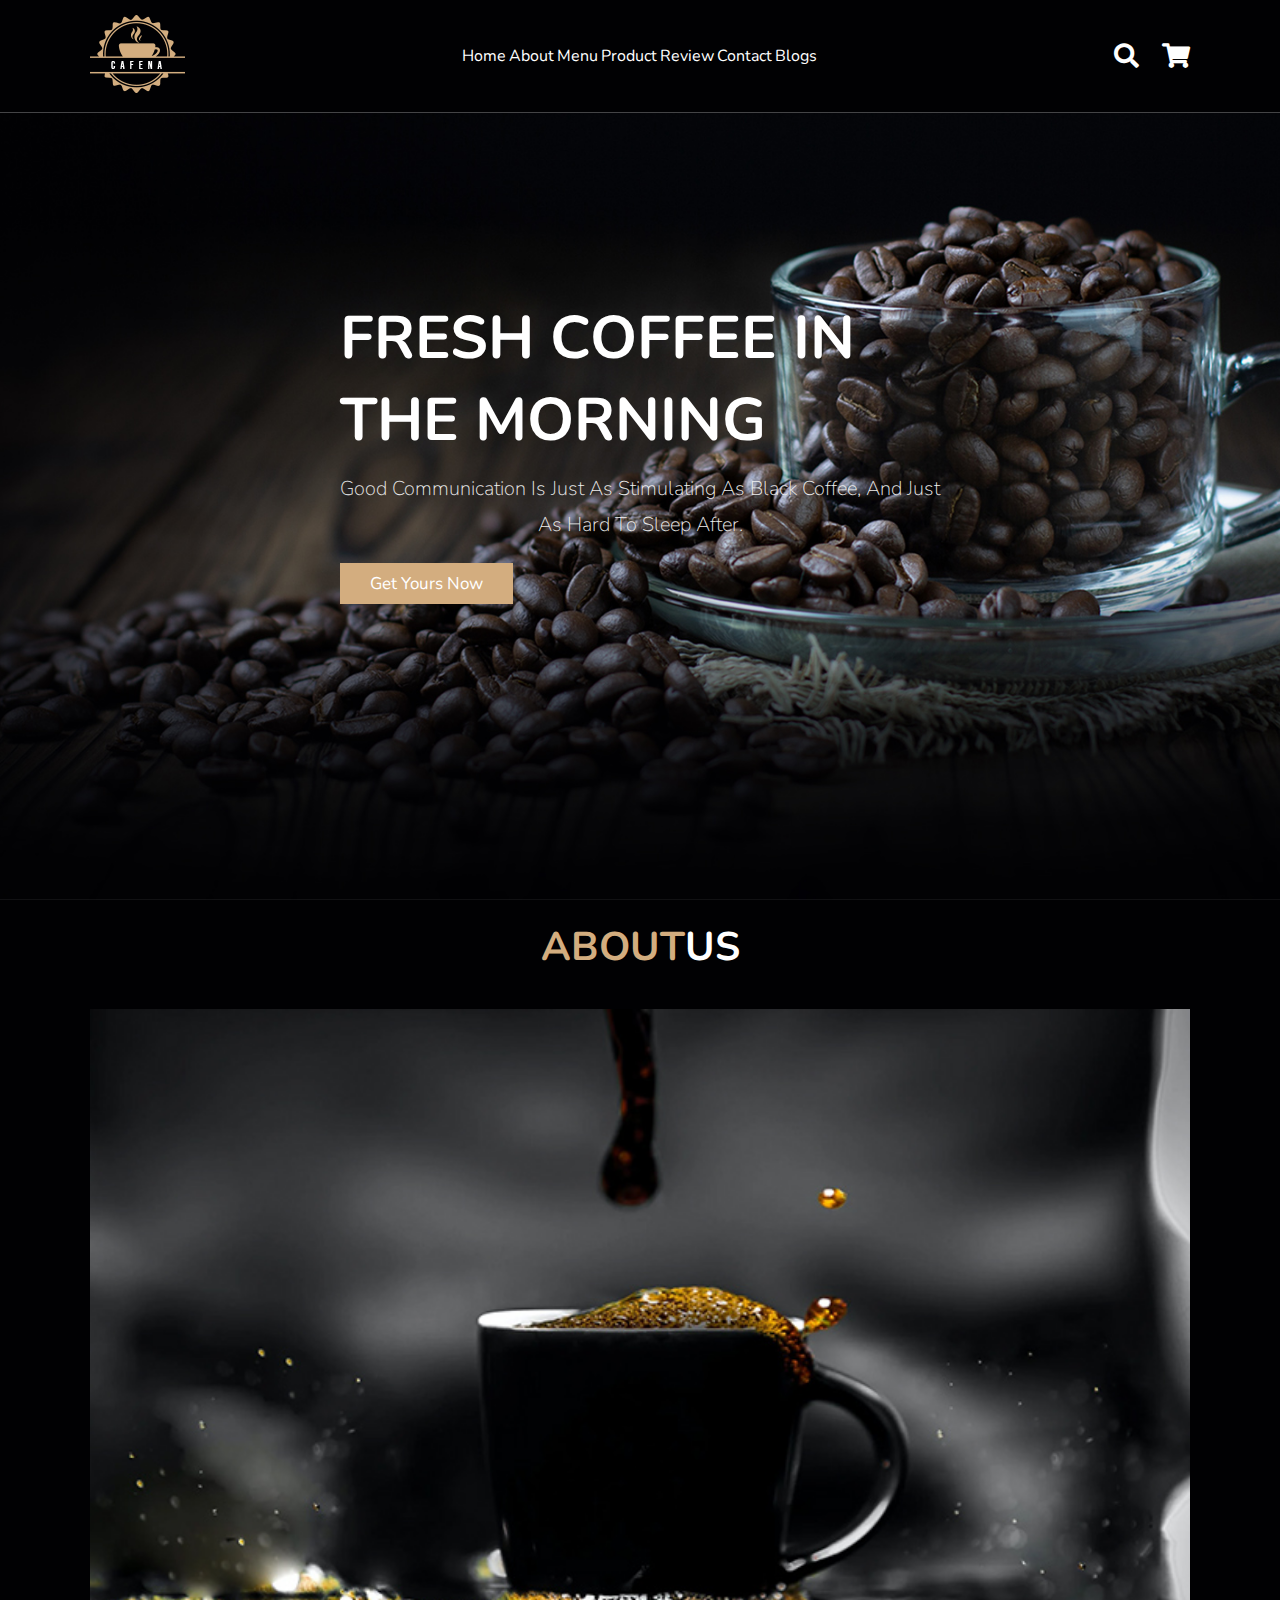
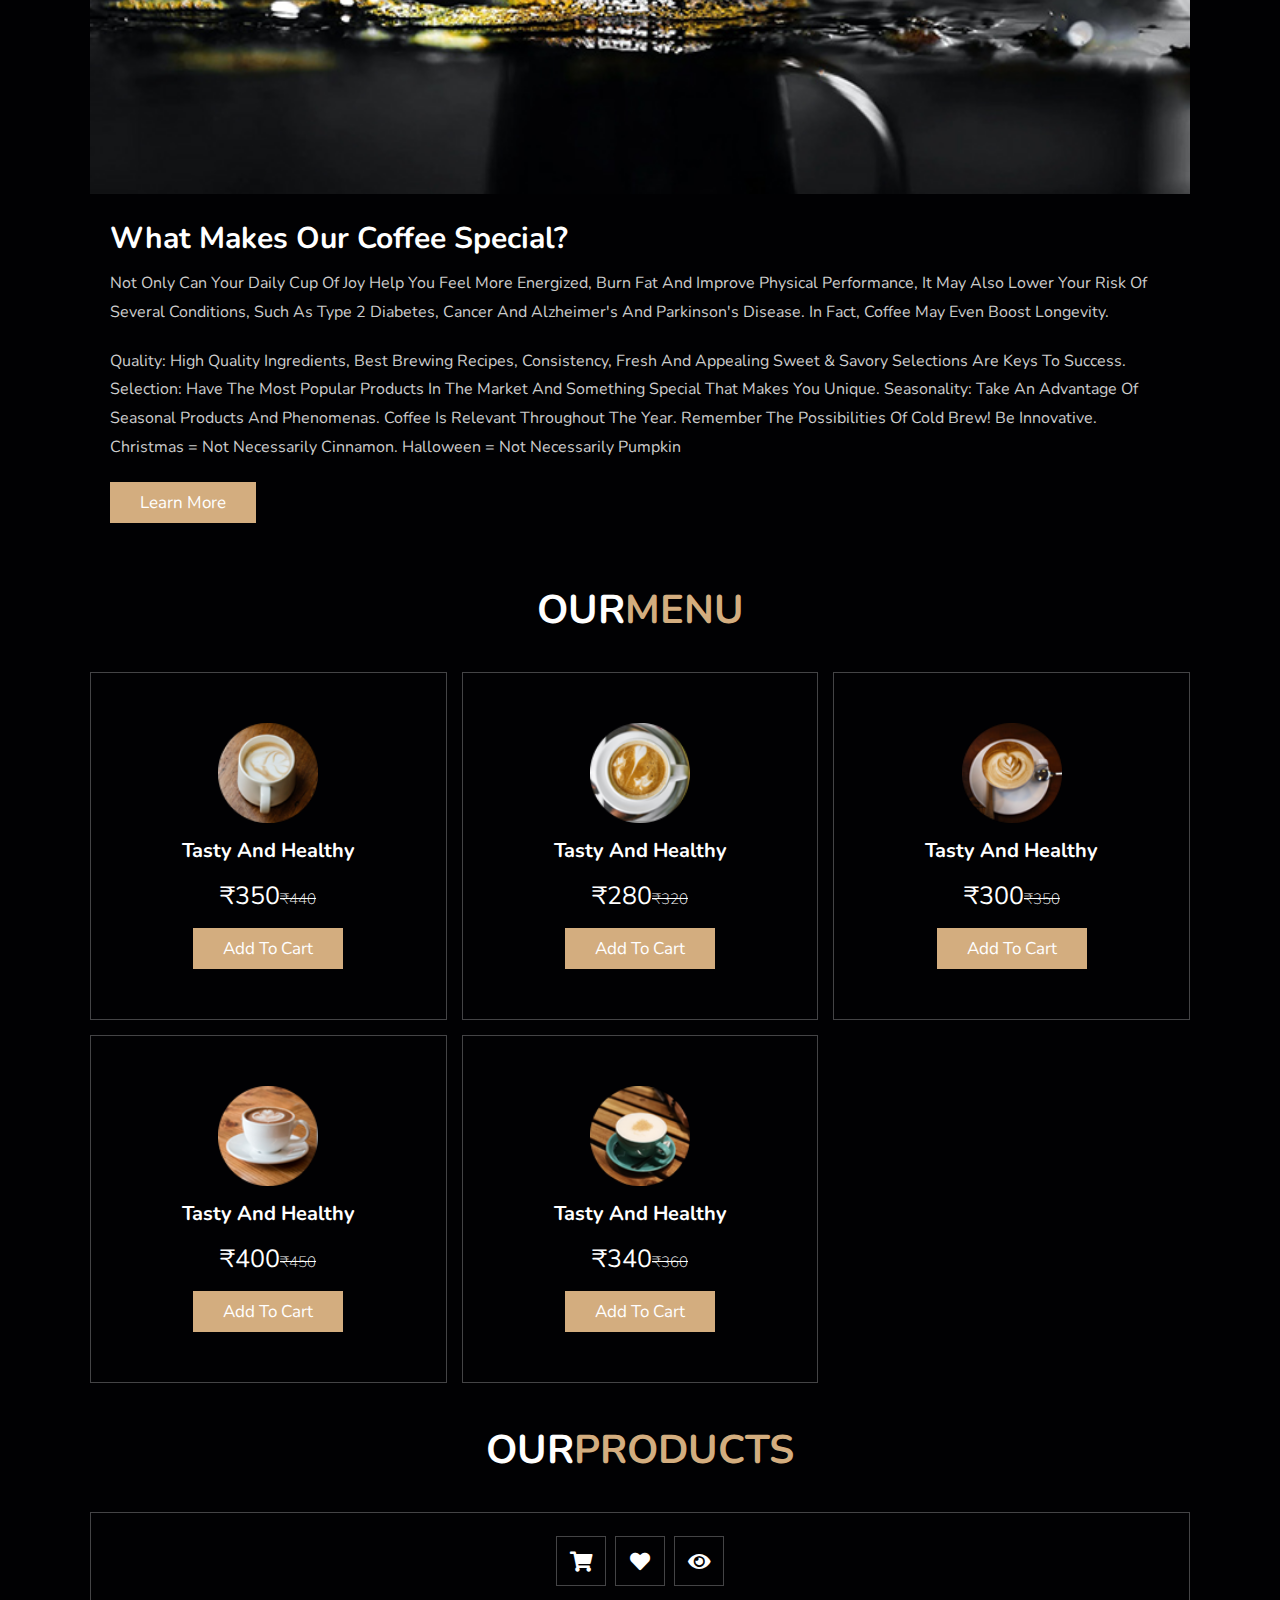
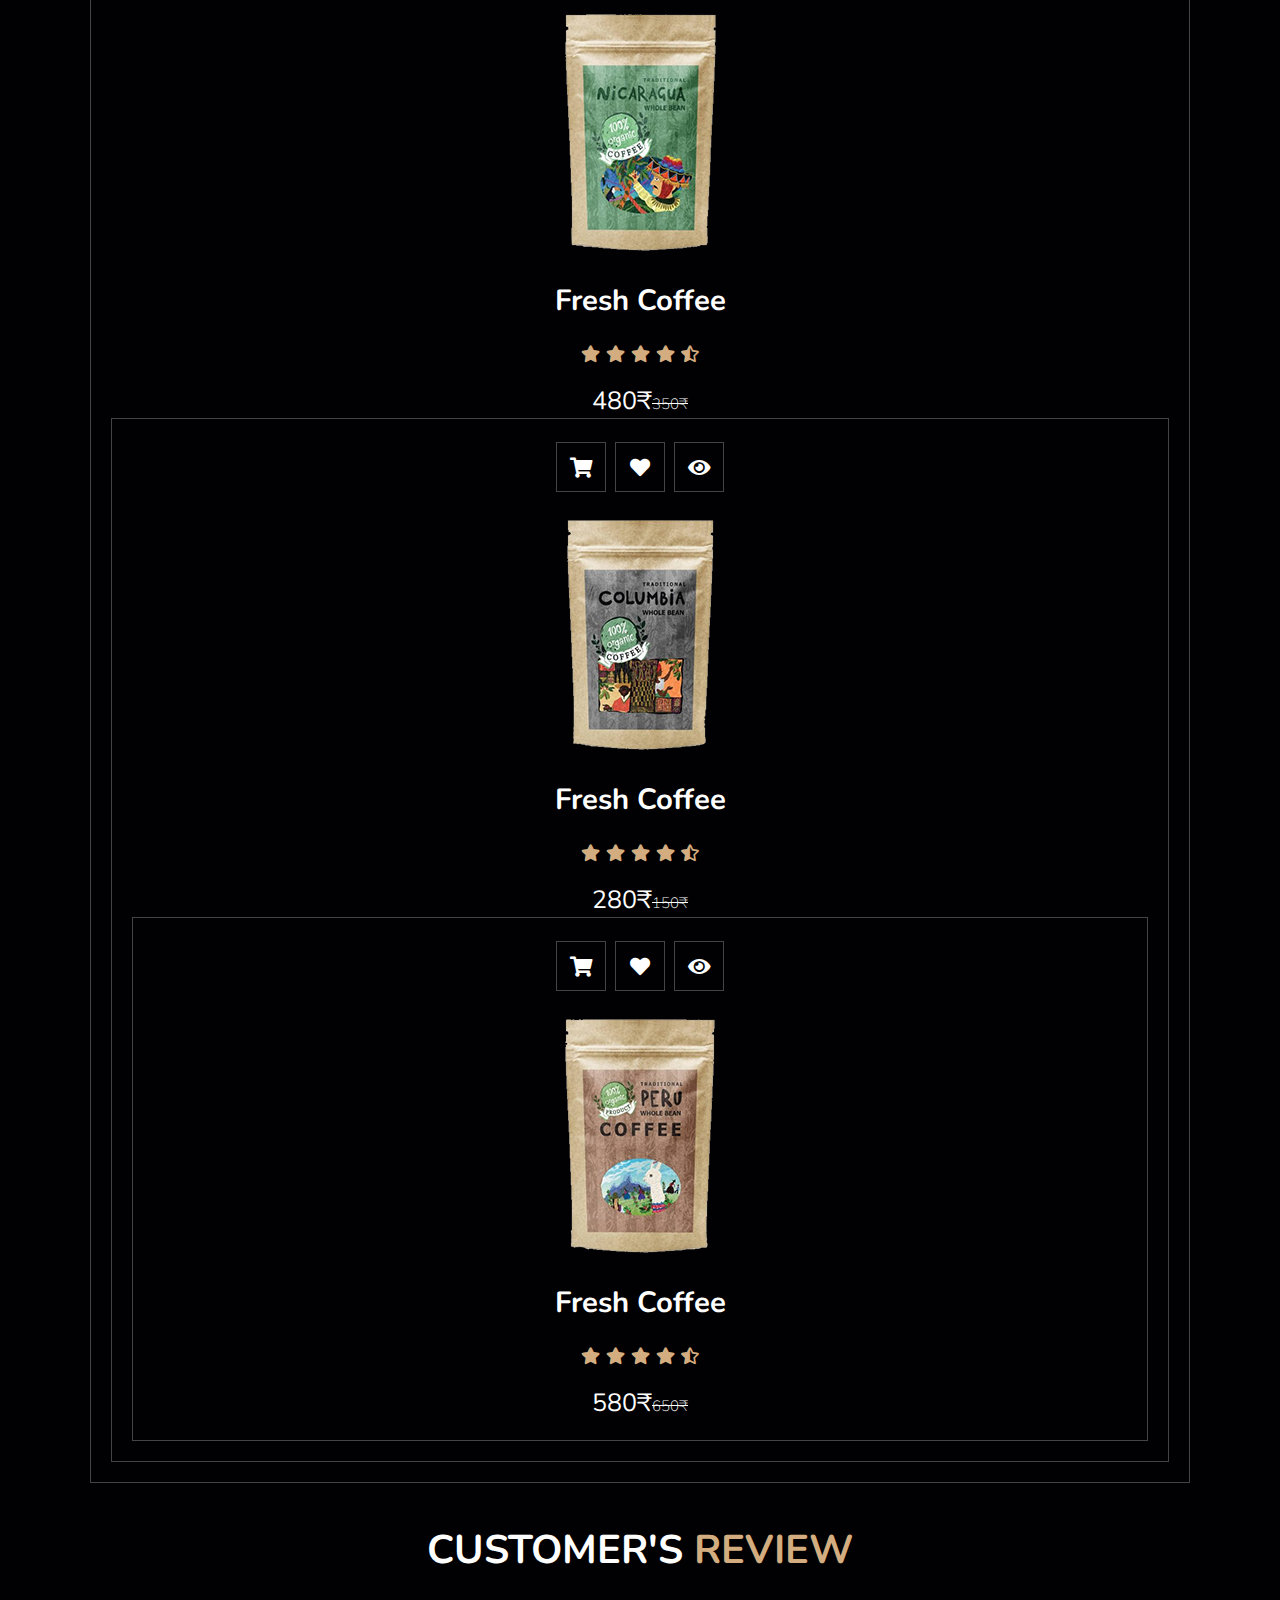
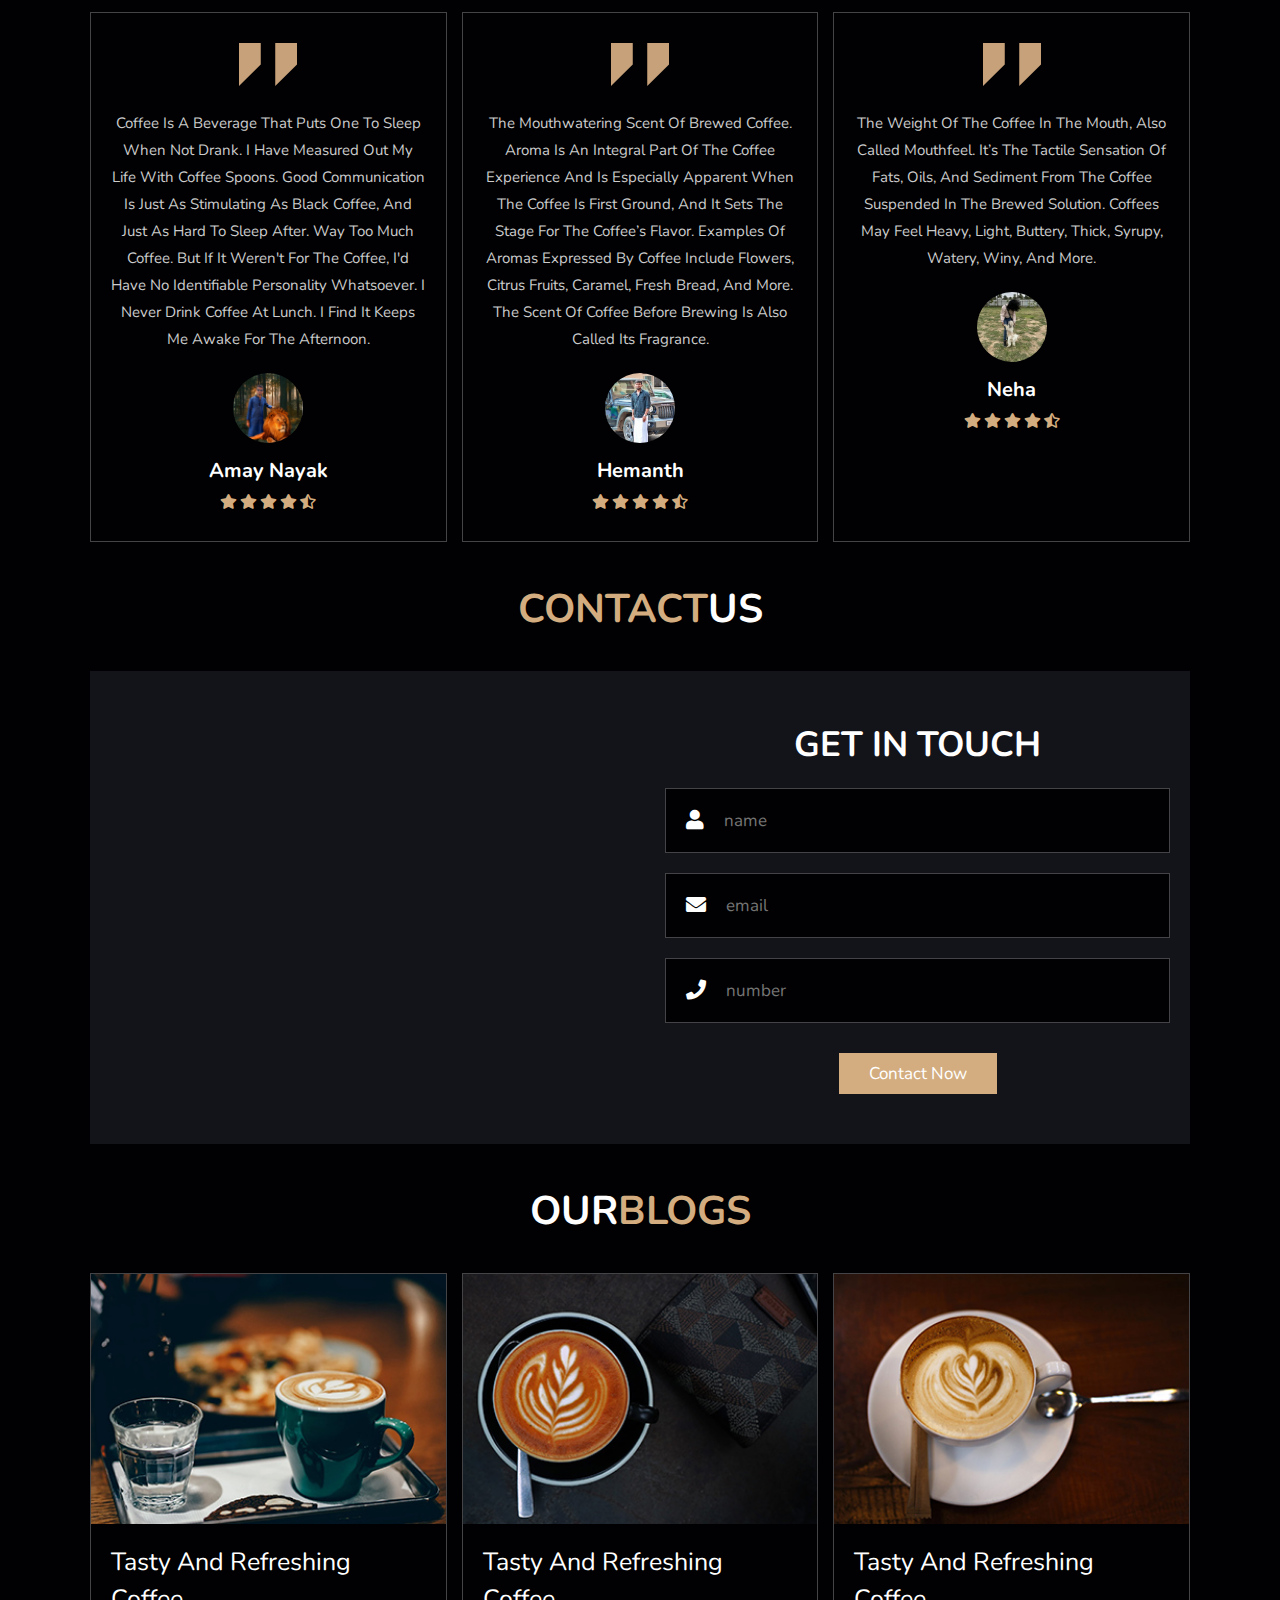
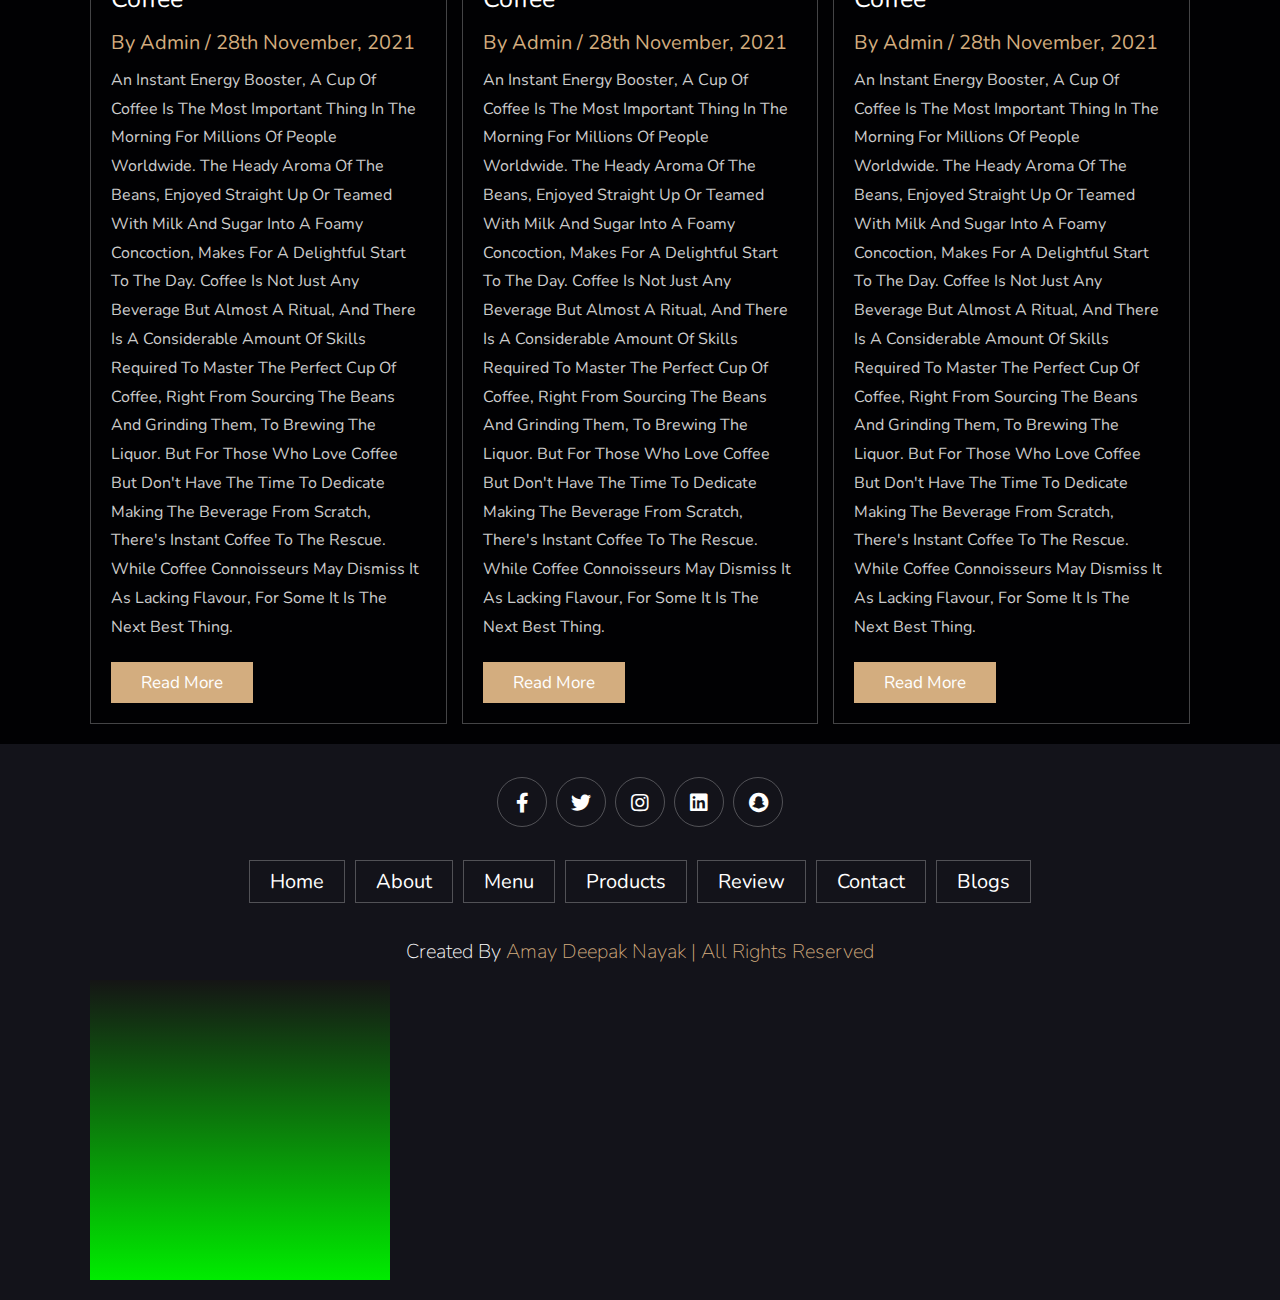
<file: Coffee/index.html>
<!DOCTYPE html>
<html lang="en">
    <head>
        <title>Complete responsive coffee shop website design</title>
        <link rel="stylesheet" href="https://cdnjs.cloudflare.com/ajax/libs/font-awesome/5.15.4/css/all.min.css">
        <link href="style.css" rel="stylesheet" >
        
    </head>
    <body>
        <!-- header section starts-->
        <header class="header" >
            
            <a href="#" class="logo">
                <img src="logo.png" alt="">
                 
            </a>
            <nav class="navbar">
                <a href="#home">home</a>
                <a href="#about">about</a>
                <a href="#menu">menu</a>
                <a href="#products">product</a>
                <a href="#review">review</a>
                <a href="#contact">contact</a>
                <a href ="#blogs">blogs</a>
            </nav>
            <div class="icons">
                <div class="fas fa-search" id="search-btn"></div>
                <div class="fas fa-shopping-cart" id="cart-btn"></div>
                <div class="fas fa-bars" id="menu-btn"></div>
            </div>
            <div class="search-form">
                <input type="search" id="search-box" placeholder="search here....">
                <label for="search-box" class="fa-search"></label>
            </div>

            <div class="cart-items-container">
                <div class="cart-item">
                    <span class="fas fa-times"></span>
                    <img src="cart-item-1.png" alt="">
                    <div class="content">
                        <h3>cart item 01</h3>
                        <div class="price">₹270/-</div>
                    </div>
                </div>
                <div class="cart-item">
                    <span class="fas fa-times"></span>
                    <img src="cart-item-2.png" alt="">
                    <div class="content">
                        <h3>cart item 01</h3>
                        <div class="price">₹280/-</div>
                    </div>
                </div>
                <div class="cart-item">
                    <span class="fas fa-times"></span>
                    <img src="cart-item-3.png" alt="">
                    <div class="content">
                        <h3>cart item 01</h3>
                        <div class="price">₹250/-</div>
                    </div>
                </div>
                <div class="cart-item">
                    <span class="fas fa-times"></span>
                    <img src="cart-item-4.png" alt="">
                    <div class="content">
                        <h3>cart item 01</h3>
                        <div class="price">₹260/-</div>
                    </div>
                </div>
                <a href="#" class="btn">checkout now</a>
            </div>

        </header>    
        <!--header section ends-->
        <!-- home section starts -->
        <section class="home" id="home">
            <div class="content">
                <h3> fresh coffee in the morning</h3>
                <p>Good communication is just as stimulating as black coffee, and just as hard to sleep after.</p>
                      <a href="#" class="btn">get yours now</a>
            </div>
        </section>
        <!-- home section ends -->

        <!-- about section starts -->
        <section class="about" id="about">
            <h1 class="heading"><span>about</span>us</h1>
            <div class="row">
                <div class="image">
                    <img src="about-img.jpeg" alt="">
                </div>
                <div class="content">
                    <h3>what makes our coffee special?</h3>
                    <p>Not only can your daily cup of joy help you feel more energized,
                         burn fat and improve physical performance, it may also lower your
                          risk of several conditions, such as type 2 diabetes, cancer and 
                          Alzheimer's and Parkinson's disease. In fact, coffee may even boost longevity.</p>
                    <p>Quality: high quality ingredients, best brewing recipes, consistency, fresh and appealing sweet & savory selections are keys to success. 
                        Selection: have the most popular products in the market and something special that makes you unique. 
                        Seasonality: take an advantage of seasonal products and phenomenas. Coffee is relevant throughout the year. Remember the possibilities of cold brew! Be innovative. Christmas = not necessarily cinnamon. Halloween = not necessarily pumpkin</p>
                         <a href="#" class="btn">learn more</a>
                </div>
            </div>
        
        </section>
        <!-- about section ends -->
        <!-- menu section starts --> 
        <section class="menu" id="menu">
            <h1 class="heading">our<span>menu</span></h1>
            <div class="box-container">
                <div class="box">
                    <img src="menu-1.png" alt="">
                    <h3>tasty and healthy</h3>
                    <div class="price">₹350<span>₹440</span></div>
                    <a href="#" class="btn">add to cart</a>
                </div>

                <div class="box">
                    <img src="menu-2.png" alt="">
                    <h3>tasty and healthy</h3>
                    <div class="price">₹280<span>₹320</span></div>
                    <a href="#" class="btn">add to cart</a>
                </div>

                <div class="box">
                    <img src="menu-3.png" alt="">
                    <h3>tasty and healthy</h3>
                    <div class="price">₹300<span>₹350</span></div>
                    <a href="#" class="btn">add to cart</a>
                </div>

                <div class="box">
                    <img src="menu-5.png" alt="">
                    <h3>tasty and healthy</h3>
                    <div class="price">₹400<span>₹450</span></div>
                    <a href="#" class="btn">add to cart</a>
                </div>

                <div class="box">
                    <img src="menu-6.png" alt="">
                    <h3>tasty and healthy</h3>
                    <div class="price">₹340<span>₹360</span></div>
                    <a href="#" class="btn">add to cart</a>
                </div>
            </div>


        </section>       
        <!-- menu section ends -->        
        
        <section class="products" id="products">
            <h1 class="heading">our<span>products</span></h1>

            <div class="box-container">
                <div class="box">
                    <div class="icons">
                        <a href="#" class="fas fa-shopping-cart"></a>
                        <a href="#" class="fas fa-heart"></a>
                        <a href="#" class="fas fa-eye"></a>
                    </div>
                    <div class="image">
                        <img src="product-1.png" alt="">
                     </div>
                     <div class="content">
                         <h3>fresh coffee</h3>
                         <div class="stars">
                             <i class="fas fa-star"></i>
                             <i class="fas fa-star"></i>
                             <i class="fas fa-star"></i>
                             <i class="fas fa-star"></i>
                             <i class="fas fa-star-half-alt"></i>
                         </div>
                         <div class="price">480₹<span>350₹</span></div>
                     </div>

                     <div class="box">
                        <div class="icons">
                            <a href="#" class="fas fa-shopping-cart"></a>
                            <a href="#" class="fas fa-heart"></a>
                            <a href="#" class="fas fa-eye"></a>
                        </div>
                        <div class="image">
                            <img src="product-2.png" alt="">
                         </div>
                         <div class="content">
                             <h3>fresh coffee</h3>
                             <div class="stars">
                                 <i class="fas fa-star"></i>
                                 <i class="fas fa-star"></i>
                                 <i class="fas fa-star"></i>
                                 <i class="fas fa-star"></i>
                                 <i class="fas fa-star-half-alt"></i>
                             </div>
                             <div class="price">280₹<span>150₹</span></div>
                            </div>

                            <div class="box">
                                <div class="icons">
                                    <a href="#" class="fas fa-shopping-cart"></a>
                                    <a href="#" class="fas fa-heart"></a>
                                    <a href="#" class="fas fa-eye"></a>
                                </div>
                                <div class="image">
                                    <img src="product-3.png" alt="">
                                 </div>
                                 <div class="content">
                                     <h3>fresh coffee</h3>
                                     <div class="stars">
                                         <i class="fas fa-star"></i>
                                         <i class="fas fa-star"></i>
                                         <i class="fas fa-star"></i>
                                         <i class="fas fa-star"></i>
                                         <i class="fas fa-star-half-alt"></i>
                                     </div>
                                     <div class="price">580₹<span>650₹</span></div>
                                 </div>
                </div>
            </div>
        </section>

        <!-- review section starts -->
        <section class="review" id="review">

                <h1 class="heading">customer's <span>review</span></h1>
                <div class="box-container">

                    <div class="box">
                        <img src="quote-img.png" alt="" class="quote">
                        <p>Coffee is a beverage that puts one to sleep when not drank.
                            I have measured out my life with coffee spoons.
                            Good communication is just as stimulating as black coffee, and just as hard to sleep after.
                            Way too much coffee. But if it weren't for the coffee, I'd have no identifiable personality whatsoever.
                            I never drink coffee at lunch. I find it keeps me awake for the afternoon.
                            </p>
                          <img src="amay-01.png" class="user" alt="">  
                          <h3>Amay Nayak</h3>
                          <div class="stars">
                            <i class="fas fa-star"></i>
                            <i class="fas fa-star"></i>
                            <i class="fas fa-star"></i>
                            <i class="fas fa-star"></i>
                            <i class="fas fa-star-half-alt"></i>
                        </div>
                    </div>
                    <div class="box">
                        <img src="quote-img.png" alt="" class="quote">
                        <p>The mouthwatering scent of brewed coffee. Aroma is an integral part of the coffee
                             experience and is especially apparent when the coffee is first ground, and it sets 
                             the stage for the coffee’s flavor. Examples of aromas expressed by coffee include flowers, 
                             citrus fruits, caramel, fresh bread, and more. The scent of coffee before brewing is also called its fragrance.</p>
                          <img src="pp.png" class="user" alt="">  
                          <h3>Hemanth</h3>
                          <div class="stars">
                            <i class="fas fa-star"></i>
                            <i class="fas fa-star"></i>
                            <i class="fas fa-star"></i>
                            <i class="fas fa-star"></i>
                            <i class="fas fa-star-half-alt"></i>
                        </div>
                    </div>
                    <div class="box">
                        <img src="quote-img.png" alt="" class="quote">
                        <p>The weight of the coffee in the mouth, also called mouthfeel.
                             It’s the tactile sensation of fats, oils, and sediment from the 
                             coffee suspended in the brewed solution. Coffees may feel heavy, 
                             light, buttery, thick, syrupy, watery, winy, and more. </p>
                          <img src="pp1.png" class="user" alt="">  
                          <h3>Neha</h3>
                          <div class="stars">
                            <i class="fas fa-star"></i>
                            <i class="fas fa-star"></i>
                            <i class="fas fa-star"></i>
                            <i class="fas fa-star"></i>
                            <i class="fas fa-star-half-alt"></i>
                        </div>
                    </div>
                </div>
       
        </section>
        <!-- review section ends -->

        <!-- contack section starts -->
        <section class="contact" id="contact">
            <h1 class="heading"><span>contact</span>us</h1>

            <div class="row">
                <iframe class="map" src="https://www.google.com/maps/embed?pb=!1m18!1m12!1m3!1d123517.16549935412!2d74.23664412403846!3d14.660968017549108!2m3!1f0!2f0!3f0!3m2!1i1024!2i768!4f13.1!3m3!1m2!1s0x3bbe860f3678c4a1%3A0x961711e159e04ede!2sAnkola%2C%20Karnataka!5e0!3m2!1sen!2sin!4v1638110242683!5m2!1sen!2sin" 
                 allowfullscreen="" loading="lazy"></iframe>

                 <form action="">
                     <h3>get in touch</h3>
                     <div class="inputBox">
                         <span class="fas fa-user"></span>
                         <input type="text" placeholder="name">
                     </div>
                     <div class="inputBox">
                        <span class="fas fa-envelope"></span>
                        <input type="mail" placeholder="email">
                    </div>
                    <div class="inputBox">
                        <span class="fas fa-phone"></span>
                        <input type="number" placeholder="number">
                    </div>
                    <input type="submit" value="contact now" class="btn">
                 </form>

            </div>


        </section>
        <!-- contack section ends -->

        <!-- blogs section starts-->
        <section class="blogs" id="blogs">
        <h1 class="heading">our<span>blogs</span></h1>

        <div class="box-container">
            <div class="box">
                <div class="image">
                    <img src="blog-1.jpeg" alt="">
                </div>
                <div class="content">
                    <a href="#" class="title" >tasty and refreshing coffee</a>
                    <span>by admin / 28th november, 2021</span>
                    <p>An instant energy booster, a cup of coffee is the most important thing in the morning for millions of people worldwide.
                         The heady aroma of the beans, enjoyed straight up or teamed with milk and sugar into a foamy concoction,
                         makes for a delightful start to the day. Coffee is not just any beverage but almost a ritual, and there is a 
                         considerable amount of skills required to master the perfect cup of coffee, right from sourcing the beans and grinding them, to brewing the liquor. But for those who love coffee but don't
                          have the time to dedicate making the beverage from scratch, there's instant coffee to the rescue. While coffee connoisseurs may dismiss it as lacking flavour, for some it is the next best thing.</p>
                    <a href="#" class="btn">read more</a>
                </div>
            </div>
            <div class="box">
                <div class="image">
                    <img src="blog-2.jpeg" alt="">
                </div>
                <div class="content">
                    <a href="#" class="title" >tasty and refreshing coffee</a>
                    <span>by admin / 28th november, 2021</span>
                    <p>An instant energy booster, a cup of coffee is the most important thing in the morning for millions of people worldwide.
                         The heady aroma of the beans, enjoyed straight up or teamed with milk and sugar into a foamy concoction,
                         makes for a delightful start to the day. Coffee is not just any beverage but almost a ritual, and there is a 
                         considerable amount of skills required to master the perfect cup of coffee, right from sourcing the beans and grinding them, to brewing the liquor. But for those who love coffee but don't
                          have the time to dedicate making the beverage from scratch, there's instant coffee to the rescue. While coffee connoisseurs may dismiss it as lacking flavour, for some it is the next best thing.</p>
                    <a href="#" class="btn">read more</a>
                </div>
            </div>
            <div class="box">
                <div class="image">
                    <img src="blog-3.jpeg" alt="">
                </div>
                <div class="content">
                    <a href="#" class="title" >tasty and refreshing coffee</a>
                    <span>by admin / 28th november, 2021</span>
                    <p>An instant energy booster, a cup of coffee is the most important thing in the morning for millions of people worldwide.
                         The heady aroma of the beans, enjoyed straight up or teamed with milk and sugar into a foamy concoction,
                         makes for a delightful start to the day. Coffee is not just any beverage but almost a ritual, and there is a 
                         considerable amount of skills required to master the perfect cup of coffee, right from sourcing the beans and grinding them, to brewing the liquor. But for those who love coffee but don't
                          have the time to dedicate making the beverage from scratch, there's instant coffee to the rescue. While coffee connoisseurs may dismiss it as lacking flavour, for some it is the next best thing.</p>
                    <a href="#" class="btn">read more</a>
                </div>
            </div>
        </section>

        <!-- footer section starts -->
        <section class="footer">
            <div class="share">
                <a href="https://www.facebook.com/amaynayak08" class="fab fa-facebook-f"></a>
                <a href="#" class="fab fa-twitter"></a>
                <a href="#" class="fab fa-instagram"></a>
                <a href="#" class="fab fa-linkedin"></a>
                <a href="#" class="fab fa-snapchat"></a>
            </div>
            <div class="links">
                <a href="#">home</a>
                <a href="#">about</a>
                <a href="#">menu</a>
                <a href="#">products</a>
                <a href="#">review</a>
                <a href="#">contact</a>
                <a href="#">blogs</a>
            </div>
            <div class="credit">created by<audio id="audio">
                <source src="./Replay (feat. Moze) (320 kbps).mp3">
            </audio>
            <span id="audio-btn" onclick="playAudio()">Amay Deepak Nayak | all rights reserved</span>
        </div>
            <div class="cubes">
                <div class="top">
                    
                </div>
                <div>
                    <span style="--i:0"></span>
                    <span style="--i:1"></span>
                    <span style="--i:2"></span>
                    <span style="--i:3"></span>
                </div>
            </div>  
           
        </section>

        <!-- footer section ends -->
        </div>

        <!-- blogs section ends-->
        
      



        <!--custom js file link-->
        <script src="script.js"></script>
    </body>
</html>
</file>
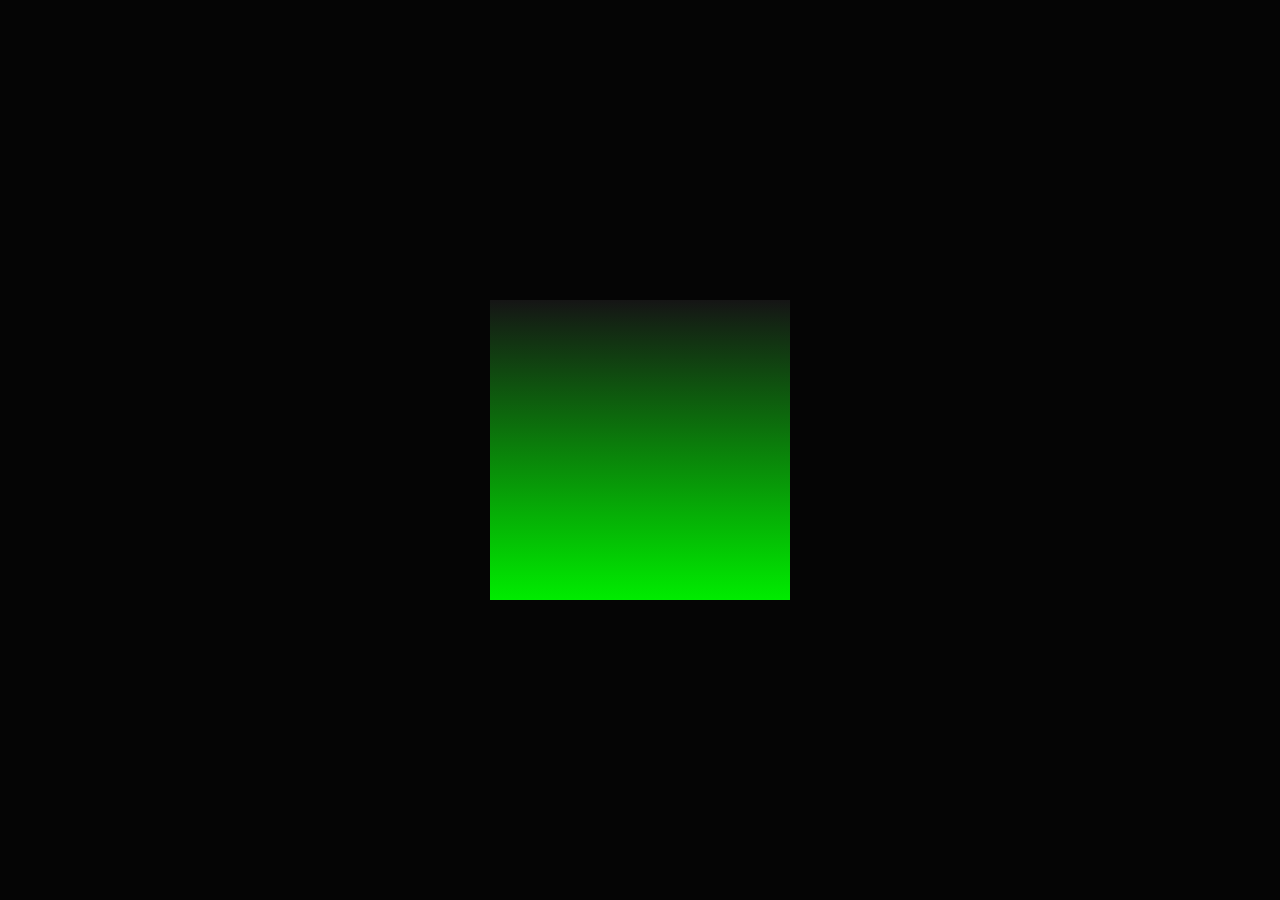
<file: Coffee/light/index2.html>
<!DOCTYPE html>
<html lang="en">
<head>
    <meta charset="UTF-8">
    <meta http-equiv="X-UA-Compatible" content="IE=edge">
    <meta name="viewport" content="width=device-width, initial-scale=1.0">
    <title>Ambient Ligth Effects</title>
     <link rel="stylesheet" href="style2.css">
</head>
<body>

    <div class="cube">
        <div class="top">
            
        </div>
        <div>
            <span style="--i:0"></span>
            <span style="--i:1"></span>
            <span style="--i:2"></span>
            <span style="--i:3"></span>
        </div>
    </div>    
</body>
</html>
</file>
<file: Coffee/style.css>
@import url('https://fonts.googleapis.com/css2?family=Nunito:ital,wght@0,300;0,900;1,200;1,400;1,700&display=swap'); 

:root{
    --main-color:#d3ad7f;
    --black:#13131a;
    --bg:#010103;
    --border:.1rem solid rgba(225,225,225,0.3);
    --perspectivOriginY: 25%;
}

*{
    font-family: 'Nunito', sans-serif;
    margin:0;
    padding:0;
    box-sizing: border-box;
    outline:none;
    border:none;
    text-decoration:none;
    text-transform: capitalize;
    transition: .2s linear; 
}
html{
    font-size: 62.5%;
    overflow-x:hidden ;
    scroll-padding-top:9rem;
    scroll-behavior: smooth;
}
html::-webkit-scrollbar{
    width:.8rem;
}
html::-webkit-scrollbar-track{
    background: transparent;
}
html::-webkit-thumb{
    background: #fff;
    border-radius:5rem
}

body{
    background: var(--bg);
    
}

section{
    padding:2rem 7%;
}

.heading{
    text-align: center;
    color:#fff;
    text-transform: uppercase;
    padding-bottom: 3.5rem;
    font-size:4rem;

}

.heading span{
    color:var(--main-color);
    text-transform: uppercase;
}

.btn {
    margin-top: 1rem;
    display:inline-block;
    padding:.9rem 3rem;
    font-size: 1.7rem;
    color:#fff;
    background: var(--main-color);
    cursor: pointer;
}

.btn:hover{
    letter-spacing:.2rem;
}
.header{
    background:var(--bg);
    display: flex;
    align-items:center;
    justify-content:space-between;
    padding:1.5rem 7%;
    border-bottom: var(--border);
    position:fixed;
    top:0;
    left:0;
    right:0;
    z-index: 1000;
}
.head .logo img{
    height:6rem;
}

.header .navbar a{
    margin:0 1 rem;
    font-size:1.6rem;
    color:#fff;    
}
.header .navbar a:hover{
   color:var(--main-color);
   border-bottom:.1rem solid var(--main-color);
   padding-bottom:.5rem;
}
.header .icons div{
    color:#fff;
    cursor:pointer;
    margin-left:2rem;
    font-size:2.5rem;
}
.header .icons div:hover {
    color:var(--main-color)
}

#menu-btn{
    display: none;    
}

.header .search-form{
    position: absolute;
    top:115%; right:7%;
    background: #fff;
    width:50rem;
    height:5rem;
    display: flex;
    align-items:center;
    transform: scaleY(0);
    transform-origin:top ;
}
.header .search-form.active{
    transform: scaleY(1);
}
.header .search-form input{
    height:100%;
    width:100%;
    font-size:1.6rem;
    color:var(--black);
    padding:1rem;
    text-transform: none;

}
.header .search-form label{
    cursor:pointer;
    font-size: 2.2rem;
    margin-right:1.5rem;
    color:var(--black);
}

.header .search-form label:hover{
    color:var(--main-color);
}

.header .cart-items-container{
    position:absolute;
    top:100%; right: -100%;
    height: calc(100vh -9.5rem);
    width: 35rem;
    background: #fff;
    padding: 0 1.5rem;
}
.header .cart-items-container.active{
    right: 0;
}
.header .cart-items-container .cart-item{
    position: relative;
    margin: 2rem 0;
    display: flex;
    align-items: center;
    gap: 1.5rem;
}
.header .cart-items-container .cart-item .fa-times{
    position: absolute;
    top:1rem; right:1rem;
    font-size: 2rem;
    cursor:pointer;
    color:var(--black)
}
.header .cart-items-container .cart-item .fa-times:hover{
    color:var(--main-color) ;
}

.header .cart-items-container .cart-item img{
    height: 7rem;
}
.header .cart-items-container .cart-item .content h3{
    font-size: 2rem;
    color: var(--black);
    padding: .5rem;
}

.header .cart-items-container .cart-item .price{
    font-size: 1.5rem;
    color: var(--main-color);
   
}
.header .cart-items-container .btn{
    width:100%;
    text-align: center;

}



/* media queries */
@media (max-width:991px){
html{
    font-size: 55%;   
}
.header{
    padding:1.5rem 2rem;
}
}

@media (max-width:768px){
    #menu-btn{
        display: inline-block;    
    }
    
    .header .navbar{
        position: absolute;
        top:100%; right: -100%;
        background: #fff;
        width: 30rem;
        height: calc(100vh - 9.5rem);
    }

    .header .navbar.active{
        right:0;
    }

    .header .navbar a{
        color:var(--black);
        display: block;
        margin:1.5rem;
        padding:.5rem;
        font-size: 2rem;
    }
    .header .search-form{
        width:90%;
        right:2rem;
    }
} 
.home{
    background-position: left;
    justify-content: center;
}

.home .content h3{
    font-size: 4.5rem;
}
.home .content p{
    font-size: 1.5rem;
    text-align: center;
}

@media (max-width:450px){
    html{
        font-size: 50%;   
    }
    .header{
        padding:1.5rem 2rem;
    }
    section{
        padding:2rem ;
    }
}

.home{
    min-height:100vh;
    display: flex;
    align-items: center;
    background: url(home-img.jpeg)no-repeat;
    background-size: cover;
    background-position: center;
}

.home .content{
    max-width:60rem;
}
.home .content h3{
    font-size: 6rem;
    text-transform:uppercase;
    color:#fff;
}
.home .content p{
    font-size: 2rem;
    font-weight: lighter;
    line-height: 1.8;
    padding: 1rem 0;
    color:#eee;
}
.about.row{
    display: flex;
    align-items: center;
    background: var(--black);
    flex-wrap: wrap;
}
.about .row .image{
    flex:1.1.45rem; 
}
.about .row .image img{
    width:100%
}
.about .row .content{
    flex:1.1.45rem;  
    padding: 2rem;
}

.about .row .content h3{
    font-size: 3rem;
    color:#fff;
}

.about .row .content p{
    font-size: 1.6rem;
    color:#ccc;
    padding:1rem 0;
    line-height: 1.8;
}
.menu .box-container{
    display:grid;
    grid-template-columns: repeat(auto-fit,minmax(30rem,1fr));
    gap:1.5rem;    
}
.menu .box-container .box{
    padding:5rem;
    text-align: center;
    border: var(--border);    
}
.menu .box-container .box img{
    height:10rem;
}

.menu .box-container .box h3{
    color: #fff;
    font-size:2rem;
    padding: 1rem 0;
}
.menu .box-container .box .price{
    color: #fff;
    font-size:2.5rem;
    padding: .5rem 0;
}
.menu .box-container .box .price span{
    font-size:1.5rem;
    text-decoration: line-through;
    font-weight: lighter;
}

.menu .box-container .box:hover{
    background:#fff;
}

.menu .box-container .box:hover > *{
    background:var(--black);
}

.products .box-container {
    display:grid;
    grid-template-columns: repeat(auto-fit,minmax(30rem,1fr));
    gap:1.5rem;
}

.products .box-container .box{
    text-align:center;
    border:var(--border);
    padding:2rem;
}
.products .box-container .box .icons a{
    height: 5rem;
    width:5rem;
    line-height: 5rem;
    font-size: 2rem;
    border:var(--border);
    color:#fff;
    margin:.3rem;
}
.products .box-container .box .icons a:hover{
    background: var(--main-color);
}

.products .box-container .box .image{
    padding:2.5rem 0;

}
.products .box-container .box .image img{
    height:25rem 0;    
}
.products .box-container .box .content{
    color:#fff;
    font-size: 2.5rem;    
}
.products .box-container .box .content .stars{
   padding:1.5rem; 
}
.products .box-container .box .content .stars i{
    font-size: 1.7rem;
    color:var(--main-color);
 }
 .products .box-container .box .content .price{
    color:#fff;
    font-size: 2.5rem;
 }

 .products .box-container .box .content .price span{
    text-decoration: line-through;
    font-weight: lighter;
    font-size: 1.5rem;
 }
 
 .review .box-container{
    display:grid;
    grid-template-columns: repeat(auto-fit,minmax(30rem,1fr));
    gap:1.5rem;
 }
 .review .box-container .box{
     border:var(--border);
     text-align:center;
     padding:3rem 2rem;
 }

 .review .box-container .box p{
     font-size:1.5rem;
     line-height: 1.8;
     color: #ccc;
     padding: 2rem 0;

 }

 .review .box-container .box .user{
     height:7rem;
     width:7rem;
     border-radius:50%;
     object-fit:cover;     
 }

 .review .box-container .box h3{
     padding: 1rem 0;
     font-size:2rem;
     color:#fff;
 }

 .review .box-container .box .stars i{
     font-size:1.5rem;
     color: var(--main-color);
 }

 .contact .row{
     display:flex;
     background: var(--black);
     flex-wrap: wrap;
     gap:1rem;
 }

 .contact .row .map{
     flex:1 1 45rem;
     width:100%;
    object-fit:cover;
 }

 .contact .row form{
    flex:1 1 45rem;
    padding: 5rem 2rem;
    text-align: center;
} 
.contact .row  form h3{
    text-transform:uppercase;
    font-size:3.5rem;
    color:#fff;
}

.contact .row form .inputBox{
    display: flex;
    align-items: center;
    margin-top: 2rem;
    margin-bottom: 2rem;
    background: var(--bg);
    border:var(--border);
}

.contact .row form .inputBox span{
    color:#fff;
    font-size:2rem;
    padding-left:2rem;    
}
.contact .row form .inputBox input{
    width:100%;
    padding:2rem;
    font-size:1.7rem;
    color:#fff;
    text-transform: none;
    background: none;
}

.blogs .box-container{
    display:grid;
    grid-template-columns: repeat(auto-fit,minmax(30rem,1fr));
    gap:1.5rem;
}

.blogs .box-container .box{
    border:var(--border);
}

.blogs .box-container .box .image{
    height:25rem;
    overflow:hidden;
    width:100%
}

.blogs .box-container .box .image img{
    height: 100%;
    object-fit: cover;
    width: 100%;
}

.blogs .box-container .box:hover .image img{
    transform: scale(1.2);
}

.blogs .box-container .box .content{
    padding:2rem;
}

.blogs .box-container .box .content .title{
    font-size:2.5rem;
    line-height:1.5;
    color:#fff;    
}
.blogs .box-container .box .content .title:hover{
    color:var(--main-color);
}
.blogs .box-container .box .content span{
    color:var(--main-color);
    display: block;
    padding-top:1rem;
    font-size:2rem;
}
.blogs .box-container .box .content p{
    font-size: 1.6rem;
    line-height: 1.8;
    color:#ccc;
    padding:1rem 0;
}
.footer{
    background: var(--black);
    text-align: center;
}
.footer .share{
    padding:1rem 0;
}

.footer .share a{
   height:5rem;
   width:5rem;
   line-height: 5rem;
   font-size:2rem;
   color:#fff;
   border:var(--border);
   margin:.3rem;
   border-radius:50%;
}

.footer .share a:hover{
    background-color:var(--main-color);
}

.footer .links{
    display:flex;
    justify-content:center;
    flex-wrap:wrap;
    padding:2rem 0;
    gap:1rem;
}
.footer .links a{
    padding:.7rem 2rem;
    color:#fff;
    border:var(--border);
    font-size:2rem;
}
.footer .links a:hover{
    background-color:var(--main-color);
}

.footer .credit{
    font-size:2rem;
    color:#fff;
    font-weight: lighter;
    padding:1.5rem;
}

.footer .credit span{
    color: var(--main-color);
}
*{
    margin: 0;
    padding:0;
    box-sizing: border-box;
}


.cubes{
    position:relative;
    width:300px;
    height:300px;
    left:0;
    transform-style:preserve-3d;
    animation:animate 4s linear infinite;
}

@keyframes animate
{
    0%
    {
        transform:rotateX(-30deg) rotateY(0deg);
    }
    100%
    {
        transform:rotateX(-30deg) rotateY(360deg);
    }
}
.cubes div{
    position:absolute;
    top:0;
    left:0;
    width:100%;
    height:100%;
    transform-style:preserve-3d;
}

.cubes div span {
    position:absolute;
    top:0;
    left:0;
    width:100%;
    height:100%;
    background: linear-gradient(#151515,#00ec00);
    transform: rotateY(calc(90deg * var(--i))) translateZ(150px);
    /*300/2=150 */
}
.top{
    position: absolute;
    top:0;
    left:0;
    width:300px;
    height: 300px;
    background: #222;
    transform:rotateX(90deg) translateZ(150px);
}

.top::before{
    content:'';
    position:absolute;
    top:0;
    left:0;
    width:300px;
    height:300px;
    background: #0f0;
    transform:translateZ(-400px);
    filter: blur(20px);
    box-shadow:0 0 120px rgba(0,255,0,0.2),
    0 0 200px rgba(0,255,0,0.4),
    0 0 300px rgba(0,255,0,0.6),
    0 0 400px rgba(0,255,0,0.8),
    0 0 500px rgba(0,255,0,1);
}
</file>
<file: Coffee/light/style2.css>
* {
  margin: 0;
  padding: 0;
  box-sizing: border-box;
}

body {
  display: flex;
  justify-content: center;
  align-items: center;
  min-height: 100vh;
  background: #050505;
}
.cube {
  position: relative;
  width: 300px;
  height: 300px;
  transform-style: preserve-3d;
  animation: animate 4s linear infinite;
}

@keyframes animate {
  0% {
    transform: rotateX(-30deg) rotateY(0deg);
  }
  100% {
    transform: rotateX(-30deg) rotateY(360deg);
  }
}
.cube div {
  position: absolute;
  top: 0;
  left: 0;
  width: 100%;
  height: 100%;
  transform-style: preserve-3d;
}

.cube div span {
  position: absolute;
  top: 0;
  left: 0;
  width: 100%;
  height: 100%;
  background: linear-gradient(#151515, #00ec00);
  transform: rotateY(calc(90deg * var(--i))) translateZ(150px);
  /*300/2=150 */
}
.top {
  position: absolute;
  top: 0;
  left: 0;
  width: 300px;
  height: 300px;
  background: #222;
  transform: rotateX(90deg) translateZ(150px);
}

.top::before {
  content: "";
  position: absolute;
  top: 0;
  left: 0;
  width: 300px;
  height: 300px;
  background: #0f0;
  transform: translateZ(-400px);
  filter: blur(20px);
  box-shadow: 0 0 120px rgba(0, 255, 0, 0.2), 0 0 200px rgba(0, 255, 0, 0.4),
    0 0 300px rgba(0, 255, 0, 0.6), 0 0 400px rgba(0, 255, 0, 0.8),
    0 0 500px rgba(0, 255, 0, 1);
}
</file>
